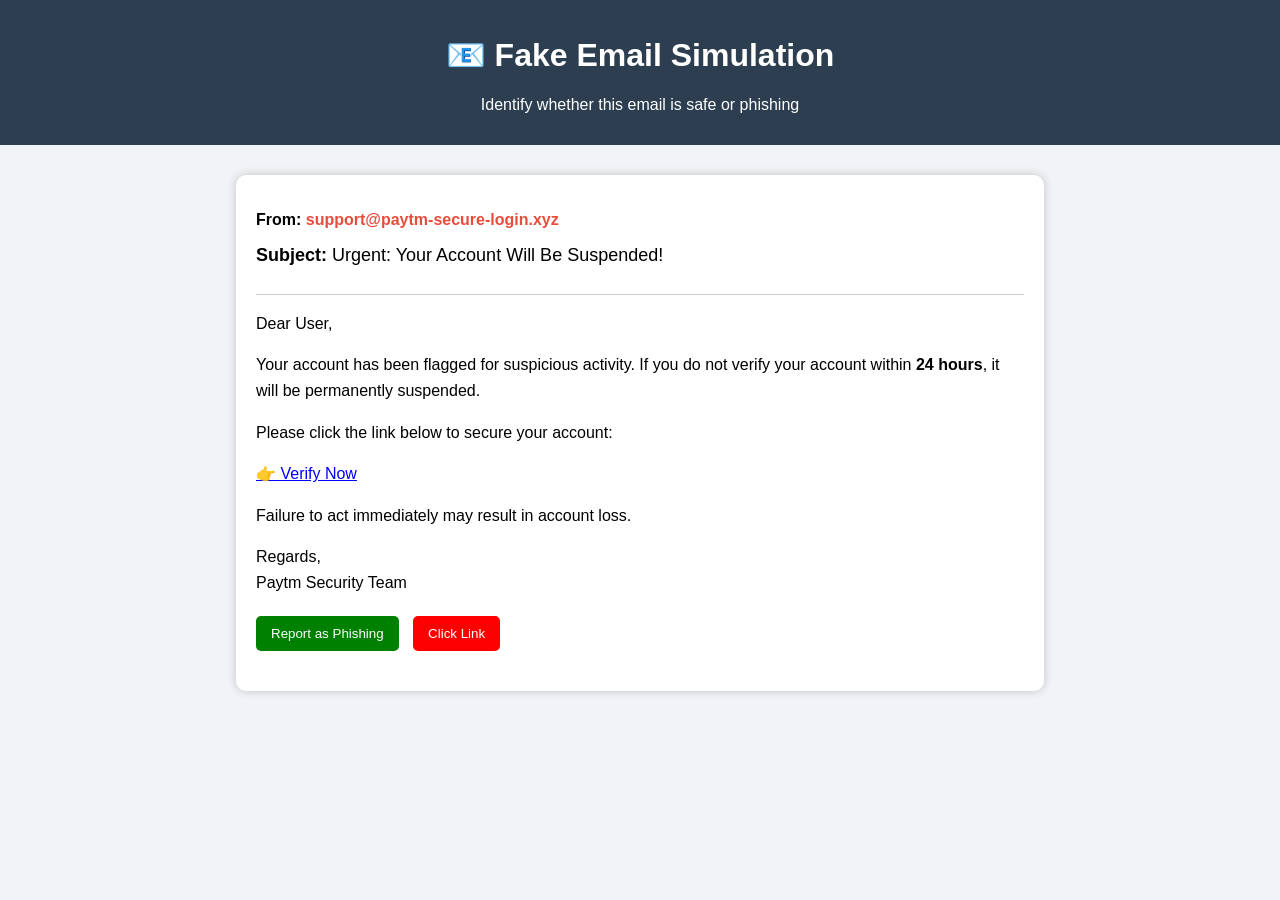
<file: html/fake-email.html>
<!DOCTYPE html>
<html lang="en">
<head>
    <meta charset="UTF-8">
    <title>Fake Email Simulation</title>

    <!-- Link CSS -->
    <link rel="stylesheet" href="../css/fake_email.css">
</head>

<body>

<header>
    <h1>📧 Fake Email Simulation</h1>
    <p>Identify whether this email is safe or phishing</p>
</header>

<div class="email-container">

    <div class="email-header">
        <p><strong>From:</strong> 
            <span class="sender">support@paytm-secure-login.xyz</span>
        </p>
        <p class="subject">
            <strong>Subject:</strong> Urgent: Your Account Will Be Suspended!
        </p>
    </div>

    <div class="email-body">
        <p>Dear User,</p>

        <p>Your account has been flagged for suspicious activity. 
        If you do not verify your account within <b>24 hours</b>, 
        it will be permanently suspended.</p>

        <p>Please click the link below to secure your account:</p>

        <p class="fake-link" onclick="clickPhishingLink()">
            👉 Verify Now
        </p>

        <p>Failure to act immediately may result in account loss.</p>

        <p>Regards,<br>Paytm Security Team</p>
    </div>

    <div class="actions">
        <button class="report" onclick="reportPhishing()">
            Report as Phishing
        </button>

        <button class="click-link" onclick="clickPhishingLink()">
            Click Link
        </button>
    </div>

    <div id="result"></div>

</div>

<!-- Link JS -->
<script src="../js/fake_email.js"></script>

</body>
</html>
</file>
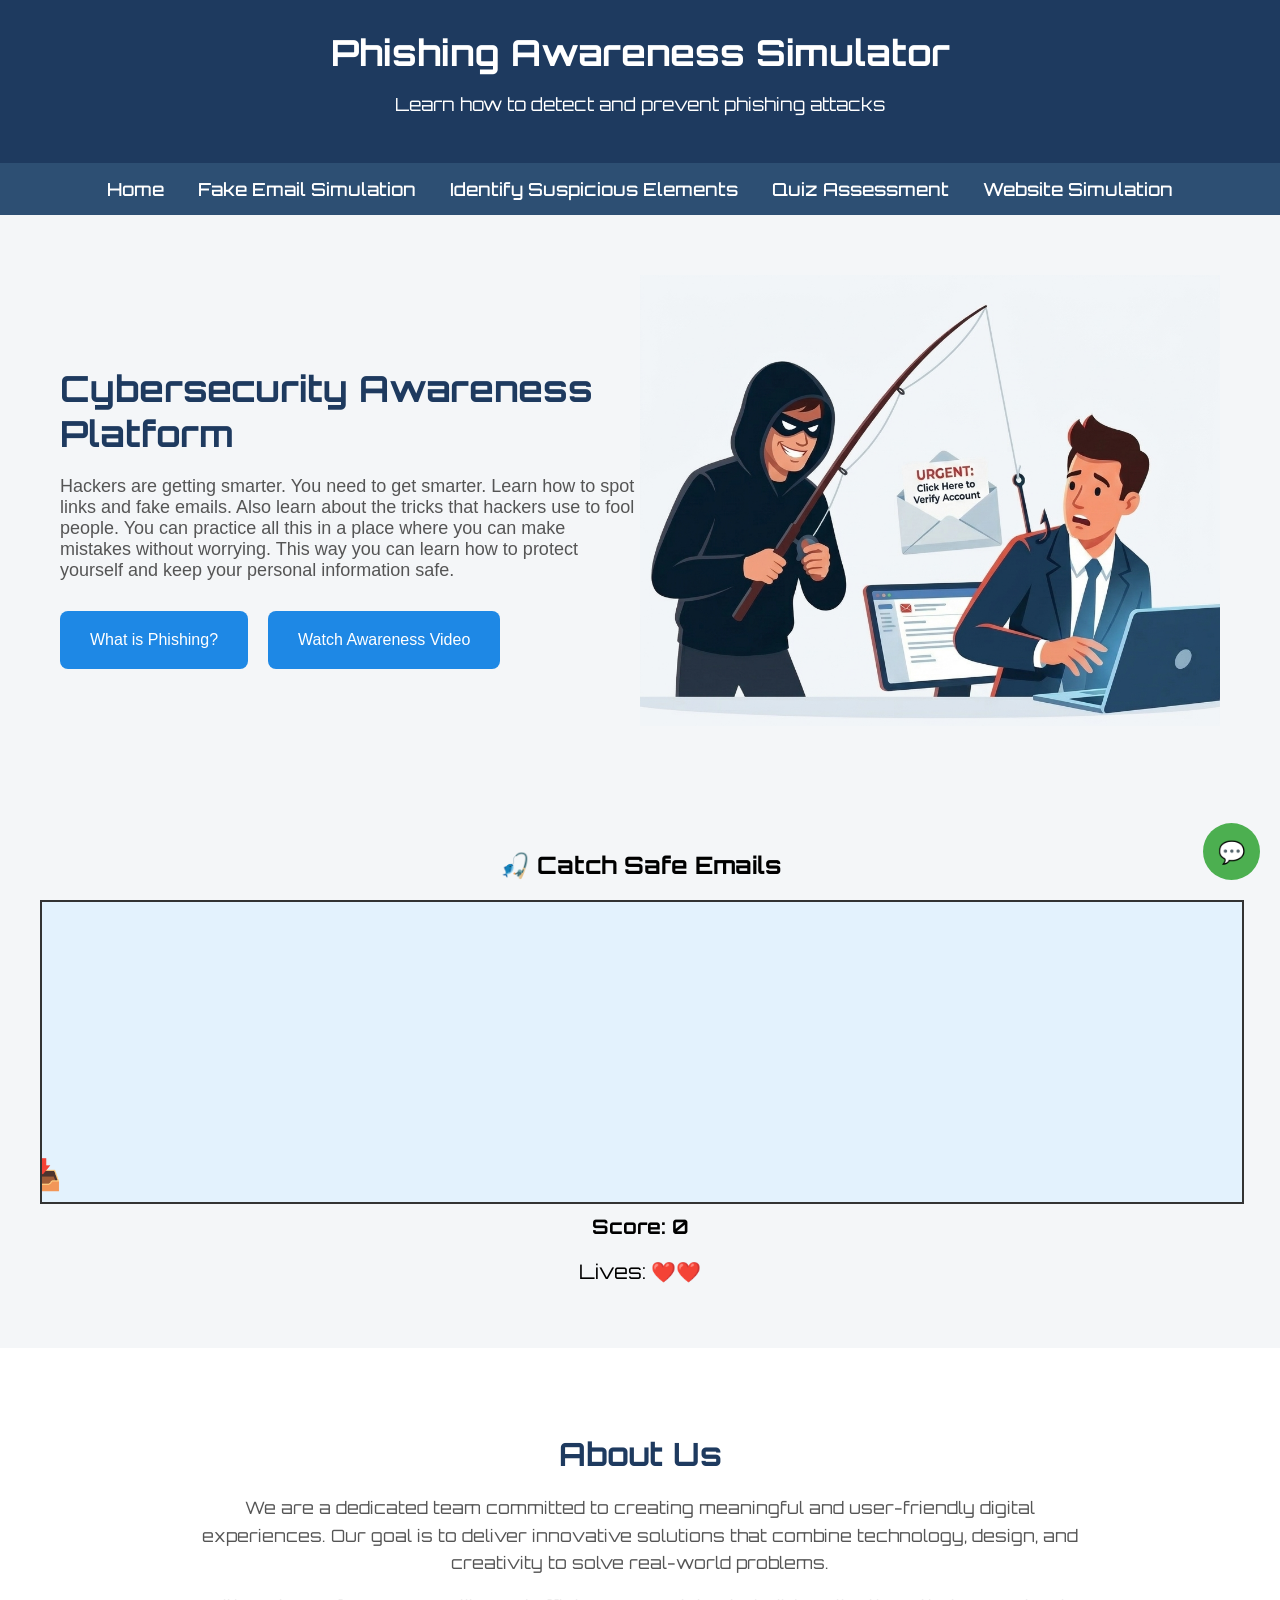
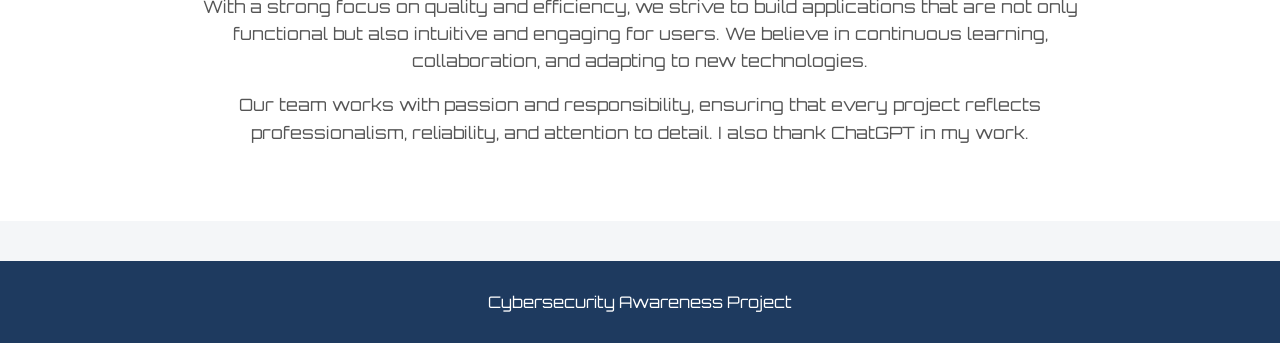
<file: html/home.html>
<!DOCTYPE html>
<html>
<head> 
<title>Phishing Awareness Simulator</title>
<link rel="stylesheet" href="../css/style.css">
<link href="https://fonts.googleapis.com/css2?family=Orbitron:wght@400;600;700&display=swap" rel="stylesheet">
</head>

<body>

<header> 
<h1>Phishing Awareness Simulator</h1>
<p>Learn how to detect and prevent phishing attacks</p> 
</header> 

<!-- NAVBAR -->
<nav> 
<a href="home.html">Home</a> 
<a href="fake-email.html">Fake Email Simulation</a>
<a href="identify.html">Identify Suspicious Elements</a>
<a href="quiz.html">Quiz Assessment</a>
<a href="website-simulation.html">Website Simulation</a>
</nav> 

<!-- 🔥 HERO SECTION (UPDATED) -->
<section class="hero">

    <!-- LEFT SIDE -->
   <div class="hero-left">

    <h2>Cybersecurity Awareness Platform</h2>

    <p>
   Hackers are getting smarter. You need to get smarter. Learn how to spot links and fake emails. Also learn about the tricks that hackers use to fool people. You can practice all this in a place where you can make mistakes without worrying. This way you can learn how to protect yourself and keep your personal information safe.
    </p>

    <div class="features"> 
        <button class="feature-btn" onclick="showPopup()">
            What is Phishing?
        </button>

        <button class="feature-btn" onclick="openVideo()">
            Watch Awareness Video
        </button>
    </div>

</div>

    <!-- RIGHT SIDE IMAGE -->
    <div class="hero-right">
        <img src="../images/hii.png" alt="Phishing Awareness">
    </div>

</section>

<!-- POPUP -->
<div id="popup" class="popup">
    <div class="popup-content"> 
        <span onclick="closePopup()" class="close">&times;</span>
        <h2>What is Phishing?</h2> 
        <p>
        Phishing is a cyber attack where attackers trick users into revealing sensitive 
        information like passwords, OTPs, or bank details by pretending to be a trusted source.
        </p>
    </div>
</div>

<!-- GAME SECTION -->
<section id="game">
<h2>🎣 Catch Safe Emails</h2>

<div class="game-area" id="gameArea"> 
    <div class="player" id="player">📥</div>
</div>

<p id="score">Score: 0</p> 
<p id="lives">Lives: ❤️❤️</p>
<p id="game-over"></p>
<p id="final-score"></p>

<button id="restart-btn" onclick="restartGame()" style="display:none;">
Restart Game
</button> 
</section>

<!-- CHATBOT BUTTON -->
<div id="chatbot-toggle" onclick="toggleChatbot()">💬</div>

<!-- CHATBOT WINDOW -->
<div id="chatbot-container">
    <div class="chat-header">
        AI Assistant
        <span onclick="toggleChatbot()">✖</span>
    </div>

    <div id="chat-body"></div>

    <div class="chat-footer">
        <input type="text" id="chat-input" placeholder="Type a message...">
        <button onclick="sendMessage()">Send</button>
    </div>
</div>
<section class="about">
    <div class="about-container">
        <h2>About Us</h2>
        <p>
            We are a dedicated team committed to creating meaningful and user-friendly digital experiences. 
            Our goal is to deliver innovative solutions that combine technology, design, and creativity 
            to solve real-world problems.
        </p>
        <p>
            With a strong focus on quality and efficiency, we strive to build applications that are not 
            only functional but also intuitive and engaging for users. We believe in continuous learning, 
            collaboration, and adapting to new technologies.
        </p>
        <p>
            Our team works with passion and responsibility, ensuring that every project reflects 
            professionalism, reliability, and attention to detail. I also thank ChatGPT in my work.
        </p>

    </div>
</section>

<!-- FOOTER -->
<footer>
<p>Cybersecurity Awareness Project</p> 
</footer>

<script src="../js/script.js"></script> 

</body> 
</html>
</file>
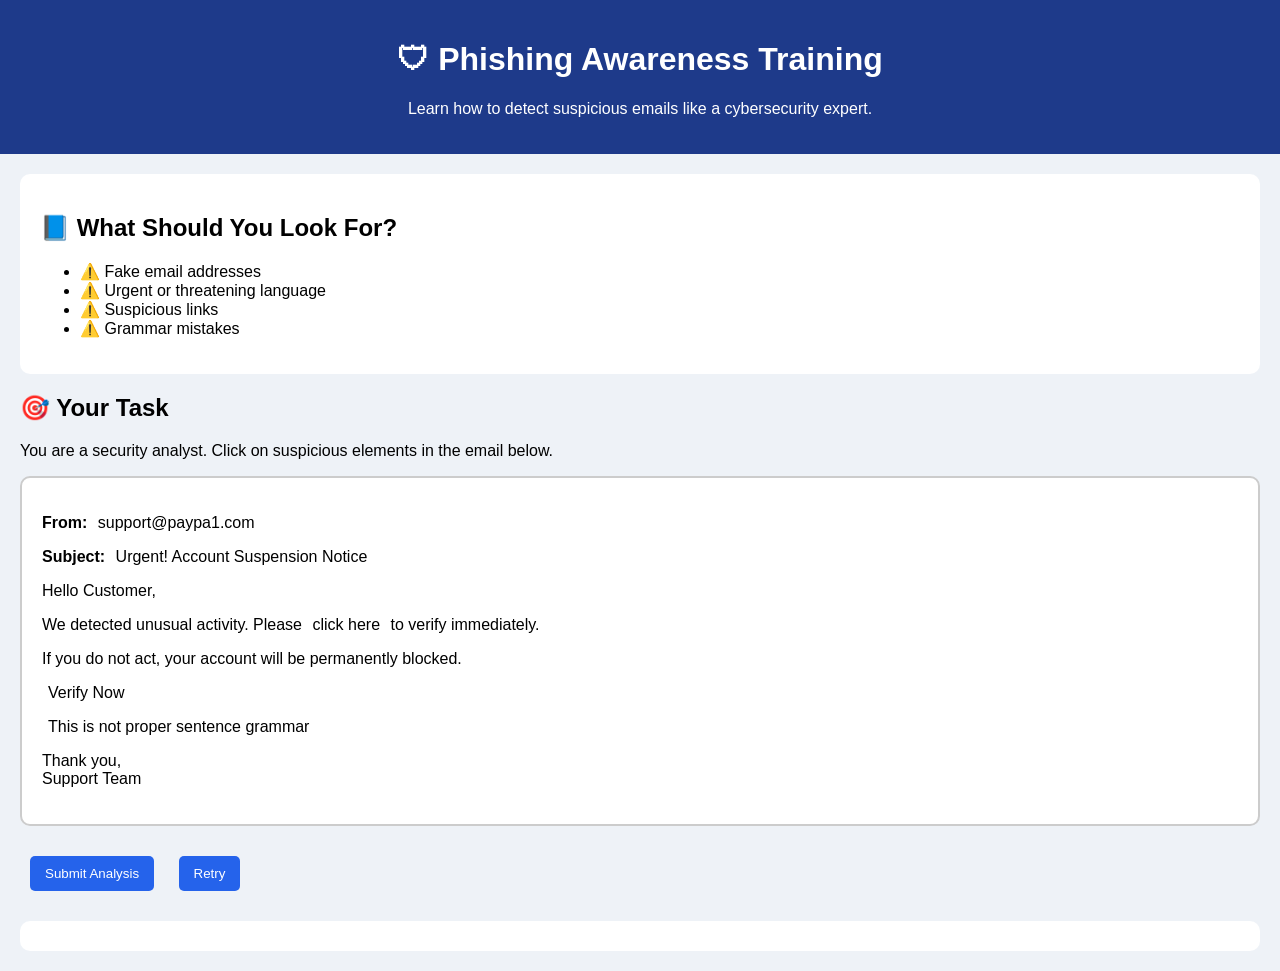
<file: html/identify.html>
<!DOCTYPE html>
<html lang="en">
<head>
    <meta charset="UTF-8">
    <title>Phishing Training - Identify Threats</title>
    <link rel="stylesheet" href="../css/identify.css">
</head>
<body>

<header>
    <h1>🛡 Phishing Awareness Training</h1>
    <p>Learn how to detect suspicious emails like a cybersecurity expert.</p>
</header>

<section class="info">
    <h2>📘 What Should You Look For?</h2>
    <ul>
        <li>⚠️ Fake email addresses</li>
        <li>⚠️ Urgent or threatening language</li>
        <li>⚠️ Suspicious links</li>
        <li>⚠️ Grammar mistakes</li>
    </ul>
</section>

<section class="exercise">
    <h2>🎯 Your Task</h2>
    <p>You are a security analyst. Click on suspicious elements in the email below.</p>

    <div class="email-box">
        <p><strong>From:</strong> 
            <span class="clickable" data-correct="true" data-info="Fake domain (paypa1 instead of paypal)">
                support@paypa1.com
            </span>
        </p>

        <p><strong>Subject:</strong> 
            <span class="clickable" data-correct="true" data-info="Creates urgency to scare user">
                Urgent! Account Suspension Notice
            </span>
        </p>

        <p>Hello Customer,</p>

        <p>
            We detected unusual activity. Please 
            <span class="clickable" data-correct="true" data-info="Unknown link asking for sensitive info">
                click here
            </span> 
            to verify immediately.
        </p>

        <p>
            If you do not act, your account will be permanently blocked.
        </p>

        <p>
            <span class="clickable" data-correct="true" data-info="Fake CTA button">
                Verify Now
            </span>
        </p>

        <p>
            <span class="clickable" data-correct="true" data-info="Poor grammar is a red flag">
                This is not proper sentence grammar
            </span>
        </p>

        <p>Thank you,<br>Support Team</p>
    </div>

    <button onclick="checkAnswers()">Submit Analysis</button>
    <button onclick="resetGame()">Retry</button>

    <div id="resultBox"></div>

</section>

<script src="../js/identify.js"></script>

</body>
</html>
</file>
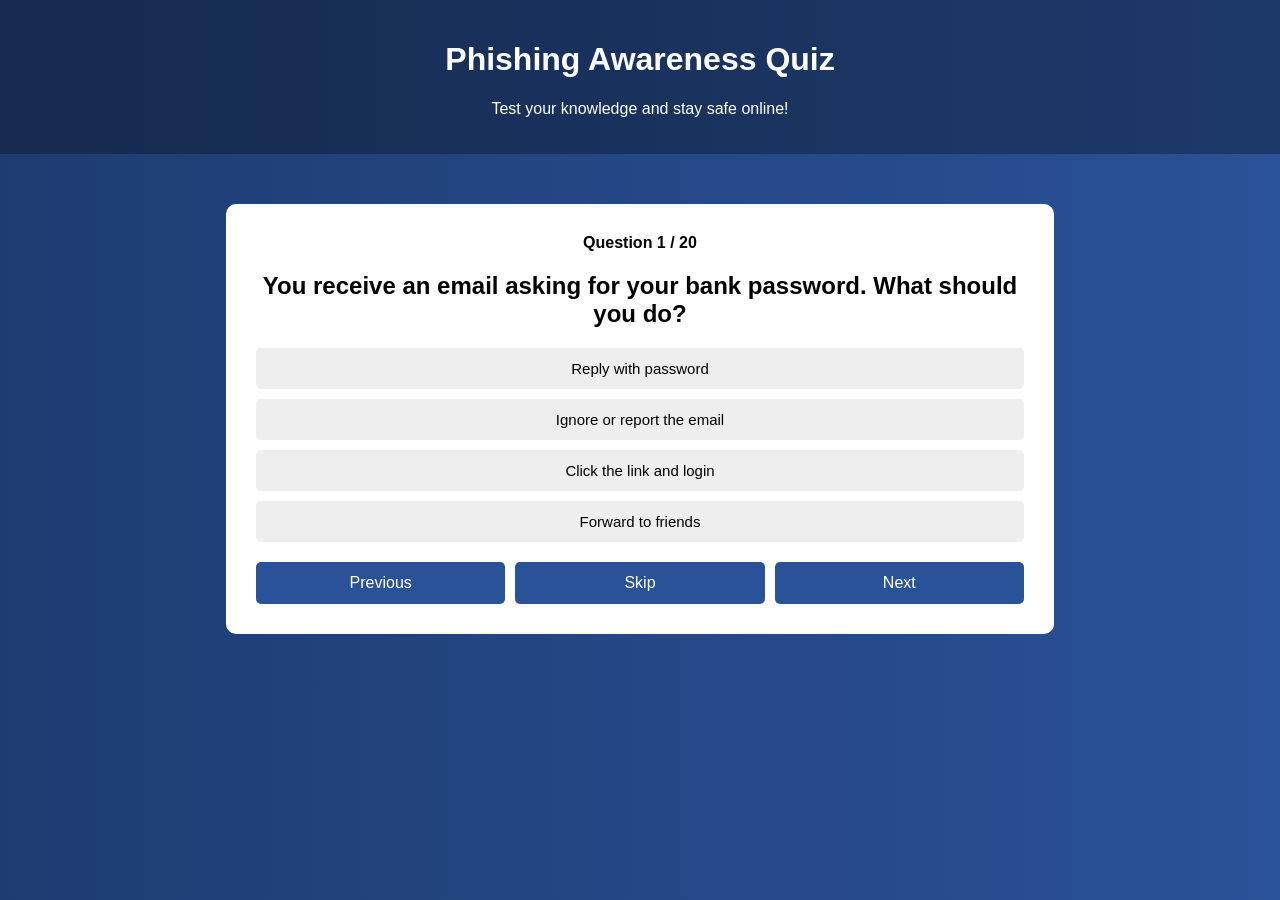
<file: html/quiz.html>
<!DOCTYPE html>
<html lang="en">
<head>
    <meta charset="UTF-8">
    <title>Phishing Quiz</title>
    <link rel="stylesheet" href="../css/quiz.css">
</head>
<body>

<header>
    <h1>Phishing Awareness Quiz</h1>
    <p>Test your knowledge and stay safe online!</p>
</header>

<div class="quiz-container">

    <div id="progress">
        Question <span id="current-q">1</span> / <span id="total-q"></span>
    </div>

    <div id="question-box">
        <h2 id="question"></h2>
        <div id="options"></div>
    </div>

    <!-- Explanation -->
    <div id="explanation-box" class="hidden">
        <p id="explanation"></p>
    </div>

    <div class="buttons">
        <button id="prev-btn">Previous</button>
        <button id="skip-btn">Skip</button>
        <button id="next-btn">Next</button>
    </div>

</div>

<div id="result-box" class="hidden">
    <h2>Your Score</h2>
    <p id="score"></p>
    <button onclick="restartQuiz()">Restart Quiz</button>
</div>

<script src="../js/quiz.js"></script>
</body>
</html>
</file>
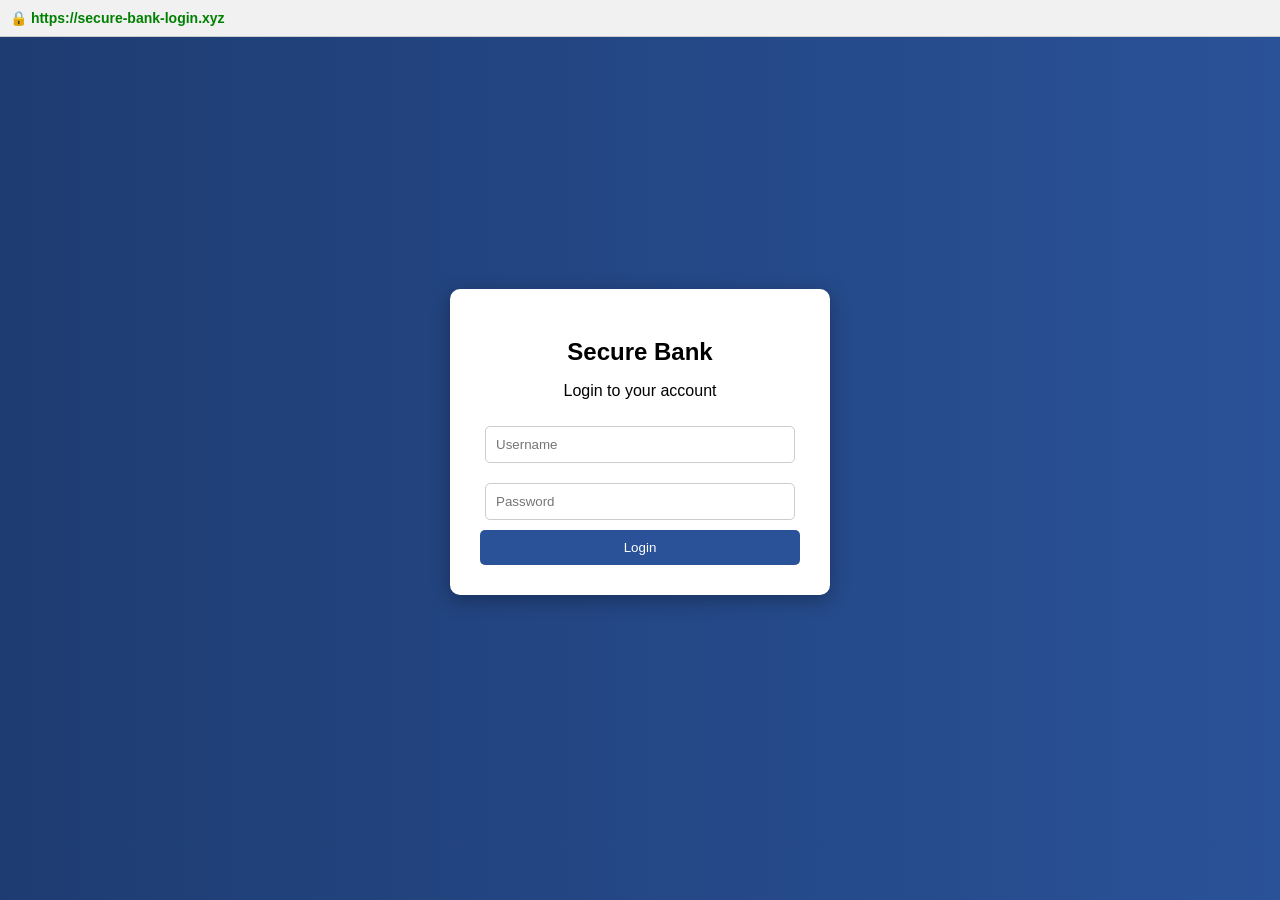
<file: html/website-simulation.html>
<!DOCTYPE html>
<html lang="en">
<head>
    <meta charset="UTF-8">
    <title>Secure Bank Login</title>
    <link rel="stylesheet" href="../css/website-simulation.css">
</head>

<body>

<!-- 🔗 Fake URL Bar -->
<div class="url-bar">
    🔒 <span>https://secure-bank-login.xyz</span>
</div>

<!-- Login Section -->
<div class="container">
    <div class="login-box">
        <h2>Secure Bank</h2>
        <p>Login to your account</p>

        <input type="text" id="username" placeholder="Username">
        <input type="password" id="password" placeholder="Password">

        <!-- ✅ SIMPLE WORKING BUTTON -->
        <button onclick="simulateLogin()">Login</button>
    </div>
</div>

<!-- Result Popup -->
<div id="result"></div>

<script src="../js/website-simulation.js"></script>
</body>
</html>
</file>
<file: css/fake_email.css>
body {
    font-family: Arial, sans-serif;
    background: #f1f3f6;
    margin: 0;
}

/* Header */
header {
    background: #2c3e50;
    color: white;
    padding: 15px;
    text-align: center;
}

/* Email Box */
.email-container {
    width: 60%;
    margin: 30px auto;
    background: white;
    padding: 20px;
    border-radius: 10px;
    box-shadow: 0 0 10px rgba(0,0,0,0.2);
}

/* Email Header */
.email-header {
    border-bottom: 1px solid #ccc;
    padding-bottom: 10px;
}

.sender {
    color: #e74c3c;
    font-weight: bold;
}

.subject {
    font-size: 18px;
    margin-top: 5px;
}

/* Email Body */
.email-body {
    margin-top: 15px;
    line-height: 1.6;
}

/* Fake Link */
.fake-link {
    color: blue;
    text-decoration: underline;
    cursor: pointer;
}

/* Buttons */
.actions {
    margin-top: 20px;
}

button {
    padding: 10px 15px;
    margin-right: 10px;
    border: none;
    cursor: pointer;
    border-radius: 5px;
}

.report {
    background: green;
    color: white;
}

.click-link {
    background: red;
    color: white;
}

/* Result */
#result {
    margin-top: 20px;
    font-weight: bold;
}
</file>
<file: css/style.css>
body {
  font-family: Arial, Helvetica, sans-serif;
  margin: 0;
  background-color: #f4f6f8;
  text-align: center;
}

/* header */
header {
  background-color: #1e3a5f;
  color: white;
  padding: 30px;
}

header h1 {
  margin: 0;
  font-size: 36px;
}

header p {
  font-size: 18px;
}
/* HERO FULL IMAGE */
.hero-banner {
  height: 1000vh;

  background: url('../images/hii.png') no-repeat center center/cover;

  position: relative;
}

/* DARK BLUE OVERLAY (LIKE YOUR IMAGE) */
.hero-overlay {
  height: 100%;
  width: 100%;

  background: rgba(0, 60, 100, 0.6); /* blue overlay */

  display: flex;
  align-items: center;
}

/* CONTENT LEFT SIDE */
.hero-content {
  padding-left: 80px;
  max-width: 500px;
  color: white;
}

.hero-content h1 {
  font-size: 48px;
  margin-bottom: 20px;
}

.hero-content ul {
  list-style: none;
  padding: 0;
  margin-bottom: 20px;
}

.hero-content li {
  margin-bottom: 10px;
  font-size: 18px;
}

/* BUTTON */
.hero-btn {
  background: #2ecc71;
  border: none;
  padding: 12px 30px;
  font-size: 18px;
  color: white;
  border-radius: 5px;
  cursor: pointer;
  margin-top: 10px;
}

.hero-btn:hover {
  background: #27ae60;
}

/* SMALL TEXT */
.small-text {
  margin-top: 10px;
  font-size: 14px;
  opacity: 0.8;
}
/* navigation */
nav {
  background: #2d4f73;
  padding: 15px;
}

nav a {
  color: white;
  text-decoration: none;
  margin: 15px;
  font-size: 18px;
}

nav a:hover {
  color: #ffd700;
}

/* section */
section {
  padding: 40px;
}

/* feature buttons layout */
.features {
  display: flex;
  flex-wrap: nowrap;
  justify-content: flex-start;
  gap: 20px;
  margin-top: 30px;
}

/* feature buttons */
.feature-btn {
  background-color: #1e88e5;
  color: white;
  border: none;
  padding: 20px 30px;
  font-size: 16px;
  border-radius: 8px;
  cursor: pointer;
  width: auto;
  transition: 0.3s;
}

/* hover effect */
.feature-btn:hover {
  background-color: #1565c0;
  transform: scale(1.05);
}

/* popup */
.popup {
  display: none;
  position: fixed;
  top: 0;
  left: 0;
  width: 100%;
  height: 100%;
  background-color: rgba(0,0,0,0.6);
}

.popup-content {
  background: white;
  padding: 20px;
  margin: 15% auto;
  width: 300px;
  border-radius: 10px;
  text-align: center;
}

.close {
  float: right;
  cursor: pointer;
  font-size: 20px;
}

/* ================= GAME SECTION ================= */

/* game container */
.game-area {
  width: 100%;
  height: 300px;
  border: 2px solid #333;
  background: #e3f2fd;
  position: relative;
  overflow: hidden;
  margin-top: 20px;
}

/* player (basket) */
.player {
  position: absolute;
  bottom: 10px;
  font-size: 30px;
  transform: translateX(-50%);
}

/* falling emails */
.email-drop {
  position: absolute;
  top: 0;
  font-size: 22px;
}

/* score */
#score {
  font-size: 20px;
  margin-top: 10px;
  font-weight: bold;
}

/* lives */
#lives {
  font-size: 20px;
  margin-top: 5px;
}

/* game over text */
#game-over {
  font-size: 24px;
  color: red;
  margin-top: 10px;
  font-weight: bold;
}

/* final score */
#final-score {
  font-size: 22px;
  margin-top: 10px;
  font-weight: bold;
}

/* restart button */
#restart-btn {
  padding: 10px 20px;
  margin-top: 10px;
  background-color: #1e88e5;
  color: white;
  border: none;
  border-radius: 5px;
  cursor: pointer;
}

#restart-btn:hover {
  background-color: #1565c0;
}

/* ================= OLD EMAIL GAME (if used) ================= */
.email {
  border: 1px solid black;
  padding: 15px;
  margin: 10px auto;
  width: 60%;
  cursor: pointer;
  background: white;
}

.email:hover {
  background-color: lightgray;
}

/* footer */
footer {
  background: #1e3a5f;
  color: white;
  padding: 15px;
  margin-top: 40px;
}
/* Floating Button */
#chatbot-toggle {
    position: fixed;
    bottom: 20px;
    right: 20px;
    background: #4CAF50;
    color: white;
    font-size: 22px;
    padding: 15px;
    border-radius: 50%;
    cursor: pointer;
}

/* Chat Container */
#chatbot-container {
    position: fixed;
    bottom: 80px;
    right: 20px;
    width: 300px;
    height: 400px;
    background: white;
    border-radius: 10px;
    display: none;
    flex-direction: column;
    box-shadow: 0 0 10px rgba(0,0,0,0.2);
}
#chatbot-container {
  font-family: Arial, sans-serif;
}

/* Header */
.chat-header {
    background: #0d6efd; /* professional blue */
    color: white;
    padding: 12px;
    font-weight: bold;
    display: flex;
    justify-content: space-between;
    align-items: center;
}

/* Body */
#chat-body {
    flex: 1;
    padding: 12px;
    overflow-y: auto;
    background: #f4f8ff; /* light blue background */
}

/* Footer */
.chat-footer {
    display: flex;
}

.chat-footer input {
    flex: 1;
    padding: 10px;
    border: none;
    border-top: 1px solid #ccc;
    outline: none;
}

.chat-footer button {
    padding: 10px 15px;
    background: #0d6efd;
    color: white;
    border: none;
    cursor: pointer;
}

.chat-footer button:hover {
    background: #0b5ed7;
}
/* ===== NEW HERO LAYOUT (LEFT CONTENT + RIGHT IMAGE) ===== */

.hero {
  display: flex;
  align-items: center;
  justify-content: space-between;
  padding: 60px;
}

/* LEFT SIDE CONTENT */
.hero-left {
  width: 50%;
  text-align: left;
}

.hero-left h2 {
  font-size: 36px;
  color: #1e3a5f;
  margin-bottom: 20px;
}

/* RIGHT SIDE IMAGE */
.hero-right {
  width: 50%;
  text-align: right;
}

.hero-right img {
  width: 100%;
  max-width: 600px;
}

/* OVERRIDE your feature layout (make vertical instead of grid) */
.hero-left .features {
  flex-direction: row;
  align-items: center;
}
.hero-left p {
  font-family: 'Poppins', sans-serif;
  font-size: 18px;
  color: #555;
}

/* RESPONSIVE */
@media (max-width: 768px) {
  .hero {
    flex-direction: column;
    text-align: center;
  }

  .hero-left, .hero-right {
    width: 100%;
  }

  .hero-right {
    margin-top: 50px;
    text-align: center;
  }

  .hero-left .features {
    align-items: center;
  }
}
body {
  font-family: 'Orbitron', sans-serif;
}

.hero-content h1 {
  font-weight: 700;
  letter-spacing: 2px;
}

nav a {
  font-weight: 500;
}
.phishing-section {
  display: flex;
  align-items: center;
  justify-content: space-between;
  padding: 60px;
}

/* LEFT TEXT */
.phishing-text {
  width: 40%;
  text-align: left;
}

/* RIGHT IMAGE */
.phishing-image {
  width: 50%;
  position: relative;
}

.phishing-image img {
  width: 100%;
  max-width: 500px;
}

/* BUTTON ON IMAGE */
.learn-btn {
  position: absolute;
  bottom: 40px;
  left: 50%;
  transform: translateX(-50%);
  padding: 12px 25px;
  background: #2ecc71;
  color: white;
  border: none;
  border-radius: 6px;
  cursor: pointer;
}

/* POPUP */
.video-popup {
  display: none;
  position: fixed;
  top: 0;
  left: 0;
  width: 100%;
  height: 100%;
  background: rgba(0,0,0,0.8);
}

.video-content {
  width: 400px;
  margin: 100px auto;
  background: white;
  padding: 20px;
  position: relative;
}

.close-btn {
  position: absolute;
  right: 10px;
  top: 5px;
  font-size: 25px;
  cursor: pointer;
}
.about {
    background-color: #ffffff;
    padding: 60px 20px;
}

.about-container {
    max-width: 900px;
    margin: auto;
    text-align: center;
}

.about h2 {
    font-size: 32px;
    color: #1e3a5f;
    margin-bottom: 20px;
}

.about p {
    font-size: 17px;
    color: #555;
    line-height: 1.6;
    margin-bottom: 15px;
}

/* Team Section */
.team {
    margin-top: 30px;
}

.team h3 {
    font-size: 24px;
    color: #1e3a5f;
    margin-bottom: 10px;
}

.team ul {
    list-style: none;
    padding: 0;
}

.team li {
    font-size: 16px;
    color: #333;
    margin: 5px 0;
}
</file>
<file: css/identify.css>
body {
    font-family: 'Segoe UI', sans-serif;
    background: #eef2f7;
    margin: 0;
}

header {
    background: #1e3a8a;
    color: white;
    text-align: center;
    padding: 20px;
}

.info {
    background: #ffffff;
    margin: 20px;
    padding: 20px;
    border-radius: 10px;
}

.exercise {
    margin: 20px;
}

.email-box {
    background: #fff;
    padding: 20px;
    border-radius: 10px;
    border: 2px solid #ccc;
    margin-bottom: 20px;
}

.clickable {
    cursor: pointer;
    padding: 3px 6px;
    border-radius: 5px;
}

.clickable:hover {
    background: #ddd;
}

.selected {
    background: yellow;
}

.correct {
    background: #9ae6b4;
}

.wrong {
    background: #feb2b2;
}

button {
    padding: 10px 15px;
    margin: 10px;
    border: none;
    background: #2563eb;
    color: white;
    border-radius: 5px;
    cursor: pointer;
}

button:hover {
    background: #1d4ed8;
}

#resultBox {
    margin-top: 20px;
    background: white;
    padding: 15px;
    border-radius: 10px;
}
</file>
<file: css/quiz.css>
body {
    font-family: Arial, sans-serif;
    background: linear-gradient(to right, #1e3c72, #2a5298);
    color: white;
    text-align: center;
    margin: 0;
}

header {
    padding: 20px;
    background: rgba(0,0,0,0.3);
}

.quiz-container {
    background: white;
    color: black;
    width: 60%;
    margin: 50px auto;
    padding: 30px;
    border-radius: 10px;
}

#progress {
    font-weight: bold;
    margin-bottom: 15px;
}

#options button {
    display: block;
    width: 100%;
    margin: 10px 0;
    padding: 12px;
    border: none;
    background: #eee;
    cursor: pointer;
    border-radius: 5px;
    transition: 0.3s;
    font-size: 15px;
}

#options button:hover {
    background: #ccc;
}

.correct {
    background: green !important;
    color: white;
}

.wrong {
    background: red !important;
    color: white;
}

.buttons {
    display: flex;
    gap: 10px;
    margin-top: 20px;
}

.buttons button {
    flex: 1;              /* SAME SIZE */
    padding: 12px;
    border: none;
    background: #2a5298;
    color: white;
    cursor: pointer;
    border-radius: 5px;
    font-size: 16px;
}

.hidden {
    display: none;
}

#explanation-box {
    margin-top: 15px;
    padding: 10px;
    background: #eef3ff;
    border-left: 5px solid #2a5298;
    border-radius: 5px;
}

#result-box {
    margin-top: 50px;
}
</file>
<file: css/website-simulation.css>
body {
    margin: 0;
    font-family: Arial, sans-serif;
    background: linear-gradient(to right, #1e3c72, #2a5298);
}

/* Fake URL Bar */
.url-bar {
    background: #f1f1f1;
    padding: 10px;
    font-size: 14px;
    border-bottom: 1px solid #ccc;
}

.url-bar span {
    color: green;
    font-weight: bold;
}

/* Center Container */
.container {
    display: flex;
    justify-content: center;
    align-items: center;
    height: 90vh;
}

/* Login Box */
.login-box {
    background: white;
    padding: 30px;
    width: 320px;
    border-radius: 10px;
    text-align: center;
    box-shadow: 0 5px 20px rgba(0,0,0,0.3);
}

.login-box h2 {
    margin-bottom: 5px;
}

input {
    width: 90%;
    padding: 10px;
    margin: 10px 0;
    border-radius: 5px;
    border: 1px solid #ccc;
}

/* Button */
button {
    width: 100%;
    padding: 10px;
    background: #2a5298;
    color: white;
    border: none;
    cursor: pointer;
    border-radius: 5px;
}

button:hover {
    background: #1e3c72;
}

/* Result Popup */
#result {
    position: fixed;
    top: 20px;
    left: 50%;
    transform: translateX(-50%);
    background: red;
    color: white;
    padding: 20px;
    border-radius: 5px;
    display: none;
    text-align: center;
    min-width: 250px;
}
</file>
